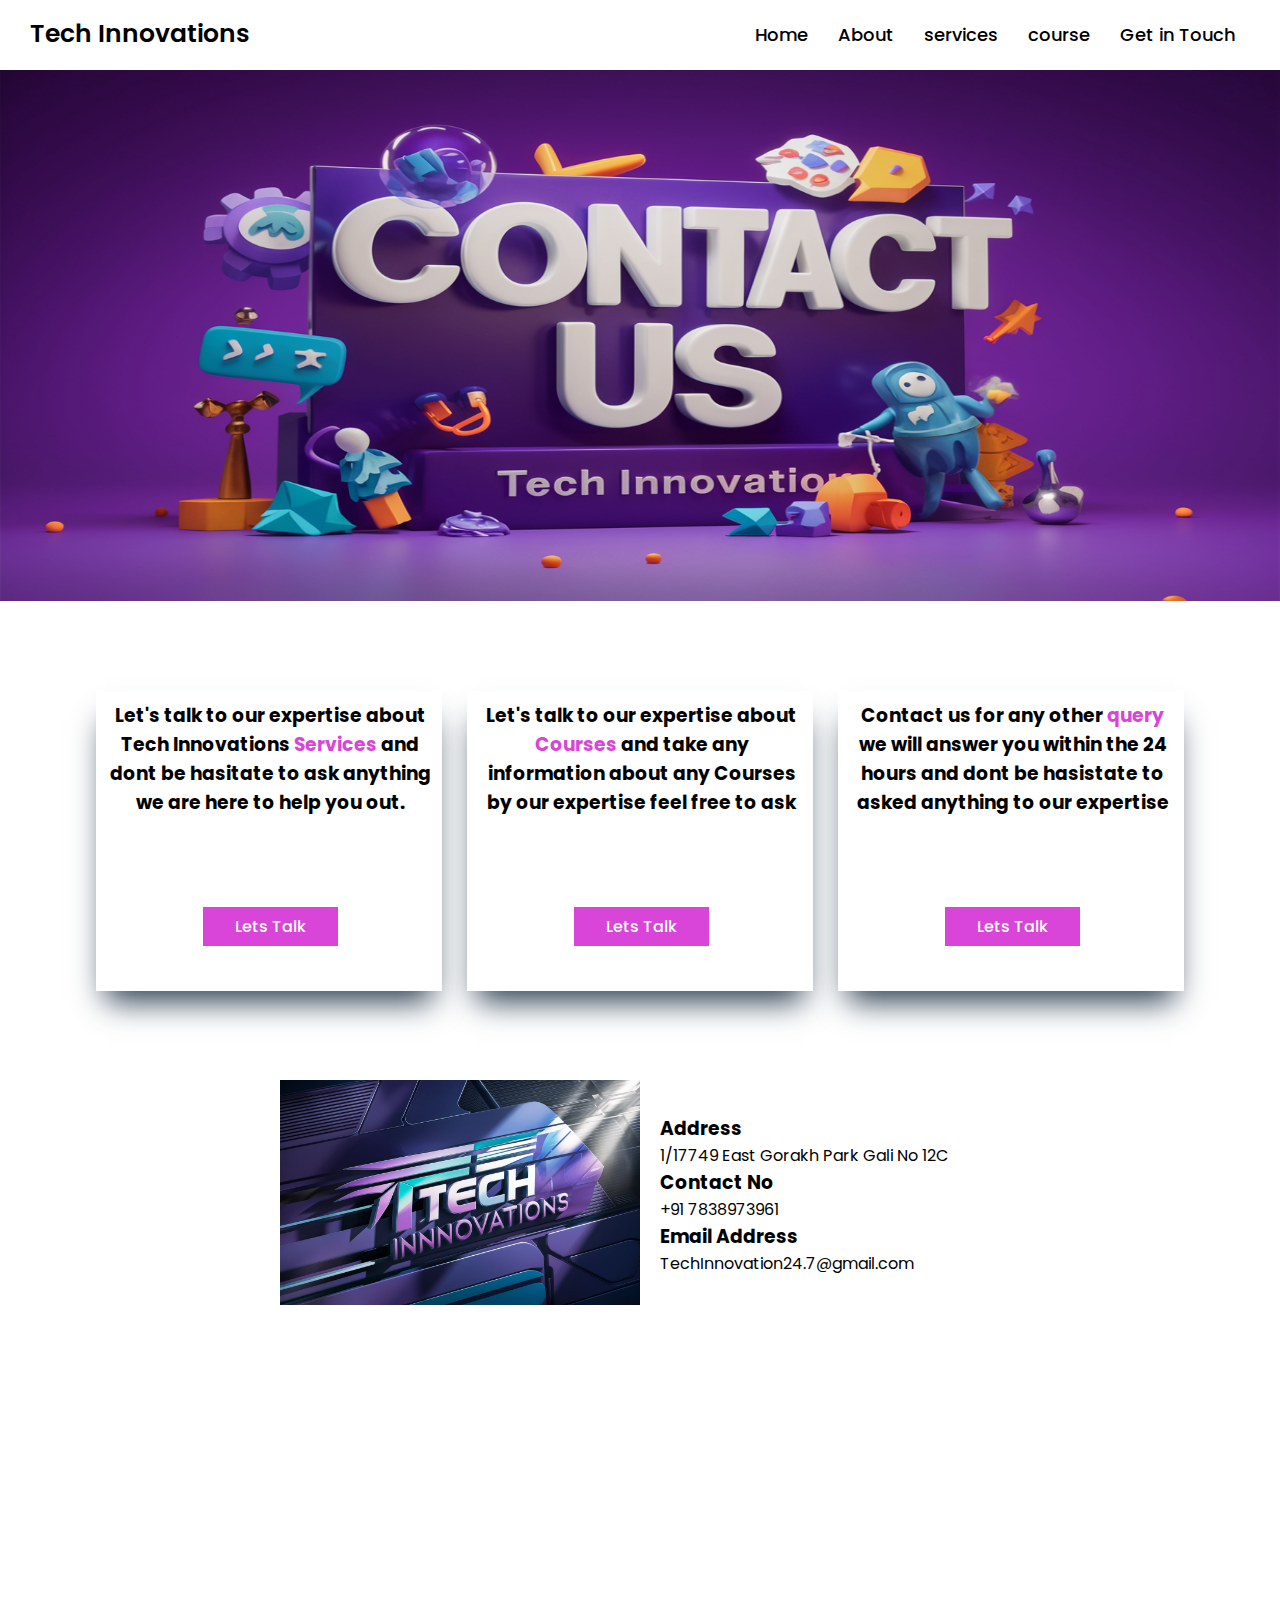
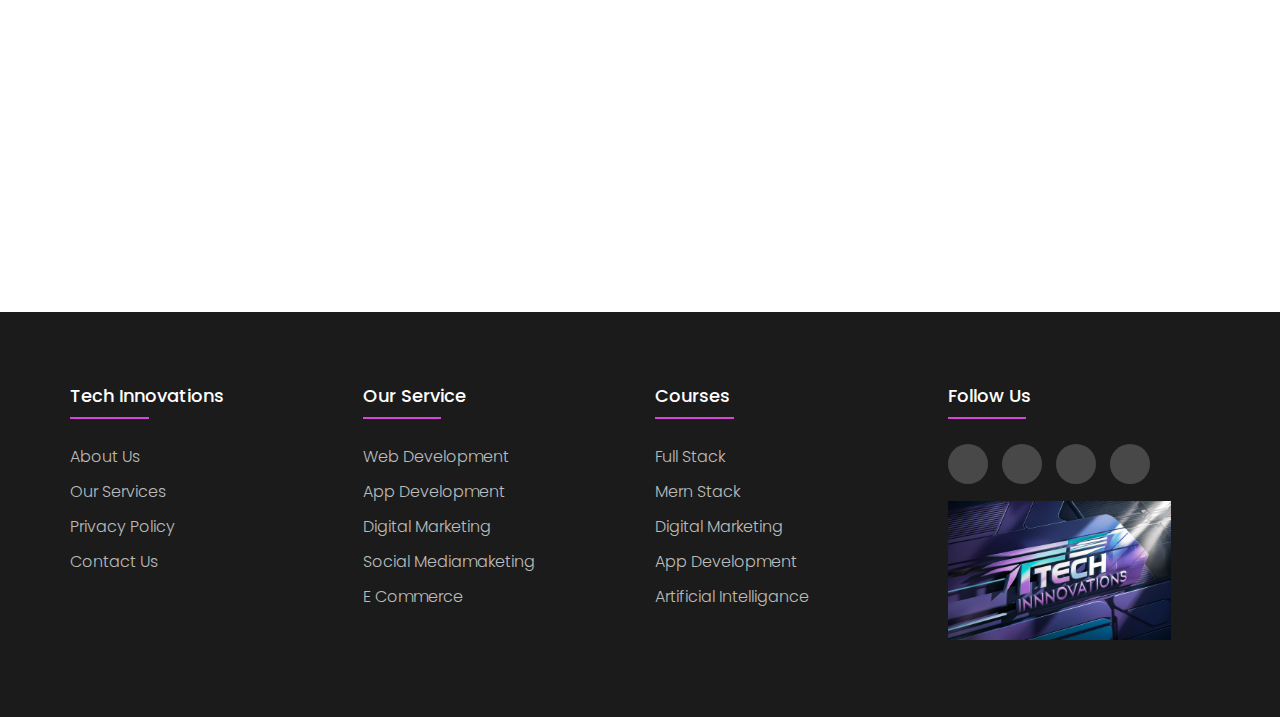
<file: getintouch/getintouch.html>
<!DOCTYPE html>
<html lang="en">
<head>
    <meta charset="UTF-8">
    <meta name="viewport" content="width=device-width, initial-scale=1.0">
    <link rel="stylesheet" href="getintouch.css">
    <link rel="stylesheet" href="https://cdnjs.cloudflare.com/ajax/libs/font-awesome/6.5.2/css/all.min.css" integrity="sha512-SnH5WK+bZxgPHs44uWIX+LLJAJ9/2PkPKZ5QiAj6Ta86w+fsb2TkcmfRyVX3pBnMFcV7oQPJkl9QevSCWr3W6A==" crossorigin="anonymous" referrerpolicy="no-referrer" />
    <link rel="stylesheet" href="https://fonts.googleapis.com/css2?family=Material+Symbols+Rounded:opsz,wght,FILL,GRAD@48,400,0,0" />
    <title>Get in touch </title>
</head>
<body>
    <nav>
        <div class="wrapper">
          <div class="logo"><a href="#">Tech Innovations</a></div>
          <input type="radio" name="slider" id="menu-btn">
          <input type="radio" name="slider" id="close-btn">
          <ul class="nav-links">
            <label for="close-btn" class="btn close-btn"><i class="fas fa-times"></i></label>
            <li><a href="../index.html">Home</a></li>
            <li><a href="../aboutus/aboutus.html">About</a></li>
            <li>
                <a href="#" class="desktop-item">services</a>
                <input type="checkbox" id="showMega">
                <label for="showMega" class="mobile-item">Service</label>
                <div class="mega-box">
                  <div class="content">
  
                    <div class="row">
                        <header> Web Development</header>
                        <ul class="mega-links">
                          <li><a href="#" > Website Desing  </a></li>
                          <li><a href="#"> Wordpress Development </a></li>
                          <li><a href="#"> node js Development</a></li>
                          <li><a href="#"> React Development</a></li>
                          <li><a href="#"></a></li>
                        </ul>
                      </div>
                      <div class="row">
                        <header>App Development</header>
                        <ul class="mega-links">
                          <li><a href="#"> Mobile App Development</a></li>
                          <li><a href="#"> Android Development</a></li>
                          <li><a href="#">IOS Development</a></li>
                          <li><a href="#">React native Development</a></li>
  
                        </ul>
                      </div>
  
  
                    <div class="row">
                      <header>Social media marketing</header>
                      <ul class="mega-links">
                        <li><a href="#">Content Marketing</a></li>
                        <li><a href="#">Influencer Marketing</a></li>
                        <li><a href="#">Paid Advertising</a></li>
                        <li><a href="#">Social Media Management</a></li>
                      </ul>
                    </div>
  
                    <div class="row">
                      <header>Digital Marketing</header>
                      <ul class="mega-links">
                        <li><a href="#">Content Marketing</a></li>
                        <li><a href="#">SEO Service</a></li>
                        <li><a href="#">Email Marketing</a></li>
                        <li><a href="#">Affilate Marketing</a></li>
                      </ul>
                    </div>
  
                    <div class="row">
                      <header>E-Commerce  </header>
                      <ul class="mega-links">
                        <li><a href="#">E-commerce Website</a></li>
                        <li><a href="#">E-commerce App</a></li>
  
  
                      </ul>
                    </div>
  
                  </div>
                </div>
                 
              <li><a href="../courses/courses.html">course</a></li>
            <li><a href="getintouch.html">Get in Touch</a></li>
          </ul>
          <label for="menu-btn" class="btn menu-btn"><i class="fas fa-bars"></i></label>
        </div>
      </nav>
       

      <!-- nav ending -->

      <div class="banner">
      <img class="bannerimg"  src="../image\DIyjWyExQS6IlGCZhE6kIA.webp">
      </div>
      

      <!-- card is starting  -->

      <div class="outer_card">
        <div class="inner_card">
          <div class="cardmain">
            <h3>Let's talk to our expertise about Tech Innovations <span>
              Services</span> and dont be hasitate to ask anything we are here to help you out. </h3>
            <div class="buttonouter">
            <a class="cardbutton" href=""  > Lets Talk</a>
          </div>
          </div>
          <div class="cardmain">
            <h3>Let's talk to our expertise about <span>Courses</span>  and take any information about any Courses by our expertise feel free to ask</h3>
            <div class="buttonouter">
              <a class="cardbutton" href=""  > Lets Talk</a>
            </div>
          </div>
          <div class="cardmain">
            <h3>Contact us for any other <span>query</span> we will answer you within the 24 hours and dont be hasistate to asked anything to our expertise </h3>
            <div class="buttonouter">
              <a class="cardbutton" href=""  > Lets Talk</a>
            </div>
          </div>
        </div>
      </div>

 <!-- contact us -->
  <div class="outercontact">
    <div class="innercontact">
      
      <div class="contactimg">
          <img src="../image\MEDEAxQrSSWfbHrnskC00w.jpeg " style="width: 100%; ">

      </div>
      <div class="contactmain"> 
        
        <h3> Address</h3>
        <p>1/17749 East Gorakh Park Gali No 12C </p>
        <h3>Contact No</h3>
        <p>+91 7838973961</p>
        <h3>Email Address</h3>
        <p>TechInnovation24.7@gmail.com </p>
      </div>
  </div>
  </div>
  <div class="googlemap">
    <iframe src="https://www.google.com/maps/embed?pb=!1m18!1m12!1m3!1d3500.3447865996754!2d77.28400947429559!3d28.679331081956125!2m3!1f0!2f0!3f0!3m2!1i1024!2i768!4f13.1!3m3!1m2!1s0x390cfc7f65a1c7ef%3A0x66419bce3077e815!2s7449%2C%20Galli%20Number%201%2C%20Shahi%20Mohalla%2C%20Mohan%20Park%2C%20West%20Rohtash%20Nagar%2C%20Shahdara%2C%20Delhi%2C%20110032!5e0!3m2!1sen!2sin!4v1718972952256!5m2!1sen!2sin" width="100%" height="450" style="border:0;" allowfullscreen="" loading="lazy" referrerpolicy="no-referrer-when-downgrade"></iframe>
  </div>

   <!-- footer  -->
  
   <footer class="footer">
    <div class="container">
      <div class="footerline">
        <div class="footer-col">
          <h4>Tech Innovations</h4>
          <ul>
            <li><a href="#">About us</a></li>
            <li><a href="#">Our services</a></li>
            <li><a href="#">Privacy policy</a></li>
            <li><a href="#">Contact us</a></li>
            
          </ul>
        </div>
        <div class="footer-col">
          <h4>our service</h4>
          <ul>
            <li><a href="#">web development</a></li>
            <li><a href="#">app development</a></li>
            <li><a href="#">Digital marketing</a></li>
            <li><a href="#">social mediamaketing</a></li>
            <li><a href="#">E commerce</a></li>
          </ul>
        </div>
        <div class="footer-col">
        <h4>courses</h4>
        <ul>
          <li><a href="#">full stack</a></li>
          <li><a href="#">mern stack</a></li>
          <li><a href="#">Digital marketing</a></li>
          <li><a href="#">app development</a></li>
          <li><a href="#">artificial intelligance</a></li>
        </ul>
        </div>
        <div class="footer-col">
          <h4>follow us</h4>
          <div class="social-links">
            <a href="#"><i class="fab fa-facebook-f"></i></a>
            <a href="#"><i class="fab fa-twitter"></i></a>
            <a href="#"><i class="fab fa-instagram"></i></a>
            <a href="#"><i class="fab fa-linkedin-in"></i></a>
            <img class="logo"  src="../image\MEDEAxQrSSWfbHrnskC00w.jpeg" style="width: 85%;">
          </div>
        </div>
      </div>
    </div>
 </footer>

</body>
</html>
</file>
<file: getintouch/getintouch.css>
@import url('https://fonts.googleapis.com/css2?family=Poppins:wght@200;300;400;500;600;700&display=swap');
*{
  
        margin: 0;
        padding: 0;
        box-sizing: border-box;
}
nav{
  /* position: fixed;
  z-index: 1000;
  width: 100%;
  background-color: white;
   */
   width: 100%;
   height: 70px;
   background-color: white;
   position: fixed;
   z-index: 2000;
   top: 0;   
   font-family: 'Poppins', sans-serif;
   

 }

nav .wrapper{
  position: relative;
  max-width: 1300px;
  padding: 0px 30px;
  height: 70px;
  line-height: 70px;
  margin: auto;
  display: flex;
  align-items: center;
  justify-content: space-between;
}
.wrapper .logo a{
  color: black;
  font-size: 25px;
  font-weight: 600;
  text-decoration: none;
}
.wrapper .nav-links{
  display: inline-flex;
}
.nav-links li{
  list-style: none;
}
.nav-links li a{
  color:black;
  text-decoration: none;
  font-size: 18px;
  font-weight: 500;
  padding: 11px 15px;
  border-radius: 5px;
  transition: all 0.3s ease;
}
.nav-links li a:hover{
  background:  rgb(236, 111, 236);
}
.nav-links .mobile-item{
  display: none;
}

.nav-links li:hover .drop-menu,
.nav-links li:hover .mega-box{
  transition: all 0.3s ease;
  top: 70px;
  opacity: 1;
  visibility: visible;
}

.mega-box{
  position: absolute;
  left: 0;
  width: 100%;
  padding: 0 30px;
  top: 85px;
  opacity: 0;
  visibility: hidden;
}
.mega-box .content{
  background:#202020;
  padding: 25px 20px;
  display: flex;
  width: 100%;
  justify-content: space-between;
  box-shadow: 0 6px 10px rgba(0,0,0,0.15);
}
.mega-box .content .row{
  width: calc(25% - 30px);
  line-height: 50px;
}
.content .row img{
  width: 100%;
  height: 100%;
  object-fit: cover;
}
.content .row header{
  color:#d9d9d9;
  font-size: 18px;
  font-weight: 500;
}
.content .row .mega-links{
  margin-left: -47px;
  
}
.row .mega-links li{
  padding: 0 37px;
}
.row .mega-links li a{
  padding: 0px;
  padding: 0 10px;
  color: #d9d9d9;
  font-size: 13.7px;
  display: block;
}
.row .mega-links li a:hover{
  /* color: #f2f2f2; */
}
.wrapper .btn{
   color: black;
  font-size: 20px;
  cursor: pointer;
  display: none;
}
.wrapper .btn.close-btn{
  position: absolute;
  right: 30px;
  top: 10px;
  color: white;
}

@media screen and (max-width: 970px) {
  .wrapper .btn{
    display: block;
  }
  .wrapper .nav-links{
    position: fixed;
    height: 100vh;
    width: 100%;
    max-width: 350px;
    top: 0;
    left: -100%;
    background: #242526;
    display: block;
    padding: 50px 10px;
    line-height: 50px;
    overflow-y: auto;
    box-shadow: 0px 15px 15px rgba(0,0,0,0.18);
    transition: all 0.3s ease;
    
  }

  /* custom scroll bar */
  ::-webkit-scrollbar {
    width: 10px;
  }
  ::-webkit-scrollbar-track {
   background: #242526; 
  }
  ::-webkit-scrollbar-thumb {
    background: #3A3B3C;
  }
  #menu-btn:checked ~ .nav-links{
    left: 0%;
  }
  #menu-btn:checked ~ .btn.menu-btn{
    display: none;
  }
  #close-btn:checked ~ .btn.menu-btn{
    display: block;
  }
  .nav-links li{
    margin: 15px 10px;
  }
  .nav-links li a{
    padding: 0 20px;
    display: block;
    font-size: 20px;
    color: white;
  }
  
  #showDrop:checked ~ .drop-menu,
  #showMega:checked ~ .mega-box{
    max-height: 100%;
  }
  .nav-links .desktop-item{
    display: none;
  }
  .nav-links .mobile-item{
    display: block;
    color: #f2f2f2;
    font-size: 20px;
    font-weight: 500;
    padding-left: 20px;
    cursor: pointer;
    border-radius: 5px;
    transition: all 0.3s ease;
  }
  .nav-links .mobile-item:hover{
    background: #3A3B3C;
  }
  .drop-menu li{
    margin: 0;
  }
  .drop-menu li a{
    border-radius: 5px;
    font-size: 18px;
  }
  .mega-box{
    position: static;
    top: 65px;
    opacity: 1;
    visibility: visible;
    padding: 0 20px;
    max-height: 0px;
    overflow: hidden;
    transition: all 0.3s ease;
  }
  .mega-box .content{
    box-shadow: none;
    flex-direction: column;
    padding: 20px 20px 0 20px;
  }
  .mega-box .content .row{
    width: 100%;
    margin-bottom: 15px;
    border-top: 1px solid rgba(255,255,255,0.08);
  }
  .mega-box .content .row:nth-child(1),
  .mega-box .content .row:nth-child(2){
    border-top: 0px;
  }
  .content .row .mega-links{
    border-left: 0px;
    padding-left: 15px;
  }
  .row .mega-links li{
    margin: 0;
  }
  .content .row header{
    font-size: 19px;
  }
}
nav input{
  display: none;
}

.body-text{
  position: absolute;
  top: 50%;
  left: 50%;
  transform: translate(-50%, -50%);
  width: 100%;
  text-align: center;
  padding: 0 30px;
}
.body-text div{
  font-size: 45px;
  font-weight: 600;
}
/* whatsapp icon */
.wp_outer {

  position: fixed;
  top: 550px;
  right: 50px;
  z-index: 9999; 
}

.wpicons {
  width: 50px;
  height: 50px;
  z-index: 1; }

  @media screen and (max-width: 951px) {
    .nav-links li a:hover{
      background: none;
    }
  }

  /* banner starts
   */

   .banner {
    width: 100%;
    overflow: hidden; 
  }
  
  .bannerimg {
    width: 100%;
    height: 550px;
    max-width: 100%;
    display: block; 
    margin-top: 4%;
  }
  @media (max-width: 1200px) {
    .bannerimg {
      height: auto;
    }
  }
  
  @media (max-width: 992px) {
    .bannerimg {
      height: auto;
    }
  }
  
  @media (max-width: 768px) {
    .bannerimg {
        margin-top: 10%;
      height: auto;
    }
  }
  @media (max-width: 600px) {
    .bannerimg {
        margin-top: 12%;
        height: auto;
    }
  }
  @media (max-width: 450px) {
    .bannerimg {
        margin-top: 19%;
        height: auto;
    }
  }
  @media (max-width: 350px) {
    .bannerimg {
        margin-top: 22%;
        height: auto;
    }
  }

  /* cards startsk */

  .outer_card{
  
    margin-top: 6%;
    
  }
  .inner_card{
    display: flex;
    flex-wrap: wrap;
    justify-content: center;
    
  }
  .cardmain{
 
    width: 27%;
    height: 300px;
    margin: 1%;
    display: flex;
    flex-wrap: wrap;
    box-sizing: border-box;
    font-family: 'Poppins', sans-serif;
    padding: 10px 8px 10px 11px;
    text-align: center;
    background-color: white;
    box-shadow: rgb(38, 57, 77) 0px 20px 30px -10px;
    transition: transform 0.3s ease, box-shadow 0.3s ease;
     }

     .cardmain:hover {
      transform: scale(1.05);
      box-shadow: rgb(38, 57, 77) 0px 30px 40px -10px;
  }
 .buttonouter{
 
  width: 100%;
  margin-top: 17%;
 
 }
.cardbutton {
  text-align: center;
  margin-top: 100%;
  text-decoration: none;
   padding:8px 32px 8px 32px;
  background-color:  rgb(216, 69, 216);
  color: white;
  font-weight: 500;

}
  span{
    color: rgb(216, 69, 216) ;
  }



@media (max-width: 940px) {
  .cardmain{
    width: 30%;
  }
}

@media (max-width: 876px) {
  .cardmain{
    width: 70%;
  }
}
@media (max-width: 512px) {
  .cardmain{
    width: 80%;
  }
}
@media (max-width: 380px) {
  .cardmain{
    width: 90%;
  }
}
.outercontact {
  margin-top: 6%;
  display: flex;
  justify-content: center;
  flex-wrap: wrap;
}

.innercontact {
  display: flex;
  flex-wrap: wrap;
  justify-content: center;
 
  max-width:900px;
  box-sizing: border-box;
 
}

.contactimg {
  width: 40%;
  height: auto;
  box-sizing: border-box;
}

.contactmain {
  width: 40%;
  height: auto;
  box-sizing: border-box;
  font-family: 'Poppins', sans-serif;
  background-color: white;
  display: flex;
  flex-direction: column;
  justify-content: center;
  padding: 20px;
}

/* Responsive Design */

@media screen and (max-width: 876px) {
  .contactimg,
  .contactmain {
    width: 70%;
  }

  .innercontact {
    flex-direction: column;
    align-items: center;
  }
}
@media (max-width: 512px) {
  .contactimg,
  .contactmain {
    width: 80%;
  }
}
@media (max-width: 380px) {
   .contactimg,
  .contactmain {
    width: 90%;
  }
}
.googlemap{
 
  display: flex;
  justify-content: center;
  margin-top: 5%;
}

/* footer is starting */

.container{
	max-width: 1170px;
	margin:auto;

}
.footerline{
	display: flex;
	flex-wrap: wrap;
}
ul{
	list-style: none;
}
.footer{
	background-color: #1b1b1b;
    padding: 70px 0;
    margin-top: 7%;
}
.footer-col{
   width: 25%;
   padding: 0 15px;
   font-family: 'Poppins', sans-serif;
}
.footer-col h4{
	font-size: 18px;
	color: #ffffff;
	text-transform: capitalize;
	margin-bottom: 35px;
	font-weight: 500;
	position: relative;
}
.footer-col h4::before{
	content: '';
	position: absolute;
	left:0;
	bottom: -10px;
	background-color: rgb(216, 69, 216);
	height: 2px;
	box-sizing: border-box;
	width: 30%;
}
.footer-col ul li:not(:last-child){
	margin-bottom: 10px;
}
.footer-col ul li a{
	font-size: 16px;
	text-transform: capitalize;
	color: #ffffff;
	text-decoration: none;
	font-weight: 300;
	color: #bbbbbb;
	display: block;
	transition: all 0.3s ease;
}
.footer-col ul li a:hover{
	color: #ffffff;
	padding-left: 8px;
}
.footer-col .social-links a{
	display: inline-block;
	height: 40px;
	width: 40px;
	background-color: rgba(255,255,255,0.2);
	margin:0 10px 10px 0;
	text-align: center;
	line-height: 40px;
	border-radius: 50%;
	color: #ffffff;
	transition: all 0.5s ease;
}
.footer-col .social-links a:hover{
	color: #24262b;
	background-color: #ffffff;
}

@media(max-width: 767px){
  .footer-col{
    width: 50%;
    margin-bottom: 30px;
}
}
@media(max-width: 572px){
  .footer-col{
    width: 100%;
}

}
</file>
